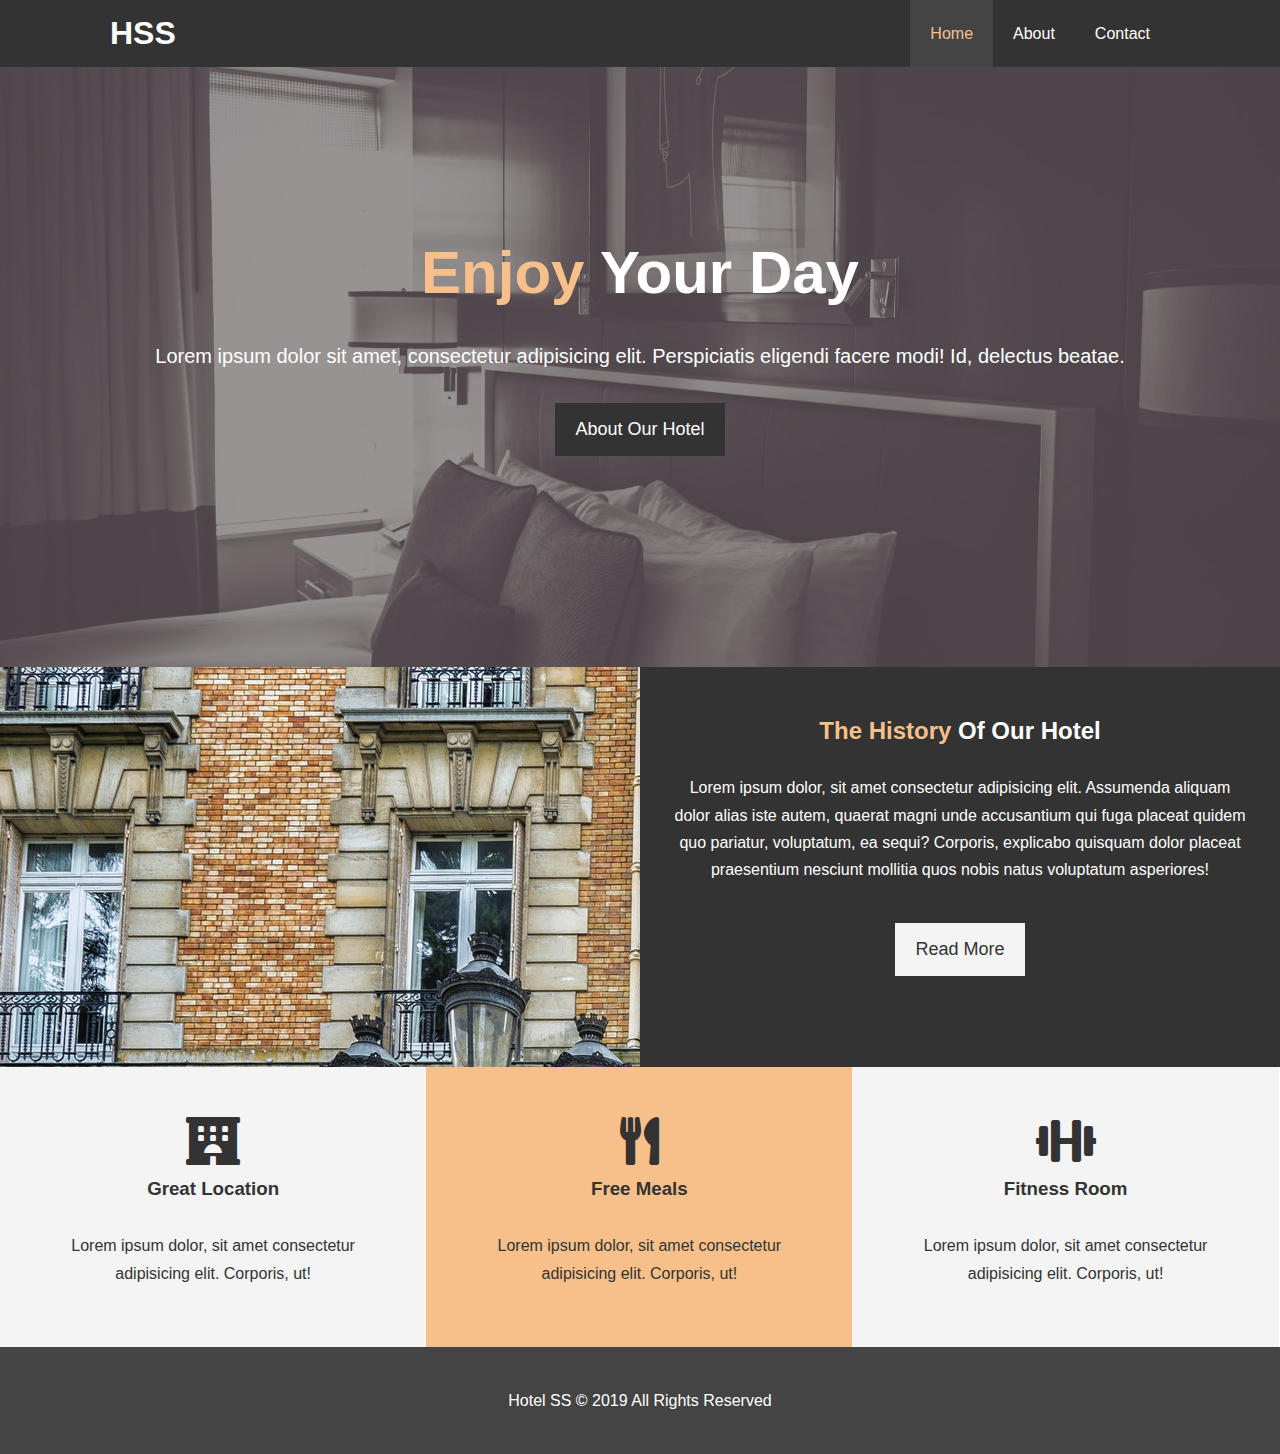
<file: index.html>
<!DOCTYPE html>
<html lang="en">
<head>
  <meta charset="UTF-8">
  <meta name="viewport" content="width=device-width, initial-scale=1.0">
  <meta http-equiv="X-UA-Compatible" content="ie=edge">
  <meta name="description" content="Welcome to the most amazing hotel in Delhi">
  <meta name="keywords" content="hotel, delhi, new delhi, india">
  <link rel="stylesheet" href="./fontawesome-free-5.11.2-web/css/all.css">
  <link rel="stylesheet" href="css/style.css">
  <title>Hotel SS | Welcome</title>
</head>
<body>
  <header>
    <nav id="navbar">
      <div class="container">
          <h1 class="logo"><a href="index.html">HSS</a></h1>
          <ul>
            <li><a class = "current" href="index.html">Home</a></li>
            <li><a href="about.html">About</a></li>
            <li><a href="contact.html">Contact</a></li>
          </ul>
      </div>     
    </nav>

    <div id="showcase">
      <div class="container">
        <div class="showcase-content">
          <h1><span class="text-primary">Enjoy</span> Your Day</h1>
          <p class="lead">
            Lorem ipsum dolor sit amet, consectetur adipisicing elit. Perspiciatis eligendi facere modi! Id, delectus beatae.
          </p>
          <a class="btn" href="about.html">About Our Hotel</a>
        </div>
      </div>
    </div>
  </header>
  <section id="home-info" class="bg-dark">
    <div class="info-img"></div>
    <div class="info-content">
      <h2><span class="text-primary">The History </span>Of Our Hotel</h2>
      <p>
          Lorem ipsum dolor, sit amet consectetur adipisicing elit.
           Assumenda aliquam dolor alias iste autem, quaerat magni unde 
           accusantium qui fuga placeat quidem quo pariatur, voluptatum,
            ea sequi? Corporis, explicabo quisquam dolor placeat praesentium
             nesciunt mollitia quos nobis natus voluptatum asperiores!
      </p>
      <a href="about.html" class="btn btn-light">Read More</a>
    </div>
  </section>
  <section id="features">
    <div class="box bg-light">
      <i class="fas fa-hotel fa-3x"></i>
      <h3>Great Location</h3>      
      <p>Lorem ipsum dolor, sit amet consectetur adipisicing elit. Corporis, ut!</p>
    </div>
    <div class="box bg-primary">
      <i class="fas fa-utensils fa-3x"></i>
      <h3>Free Meals</h3>
      <p>Lorem ipsum dolor, sit amet consectetur adipisicing elit. Corporis, ut!</p>
    </div>
    <div class="box bg-light">
      <i class="fas fa-dumbbell fa-3x"></i>
      <h3>Fitness Room</h3>
      <p>Lorem ipsum dolor, sit amet consectetur adipisicing elit. Corporis, ut!</p>
    </div>
  </section>
  <div class="clr"></div>
  <footer id="main-footer">
    <p>Hotel SS &copy; 2019 All Rights Reserved</p>
  </footer>
</body>
</html>
</file>
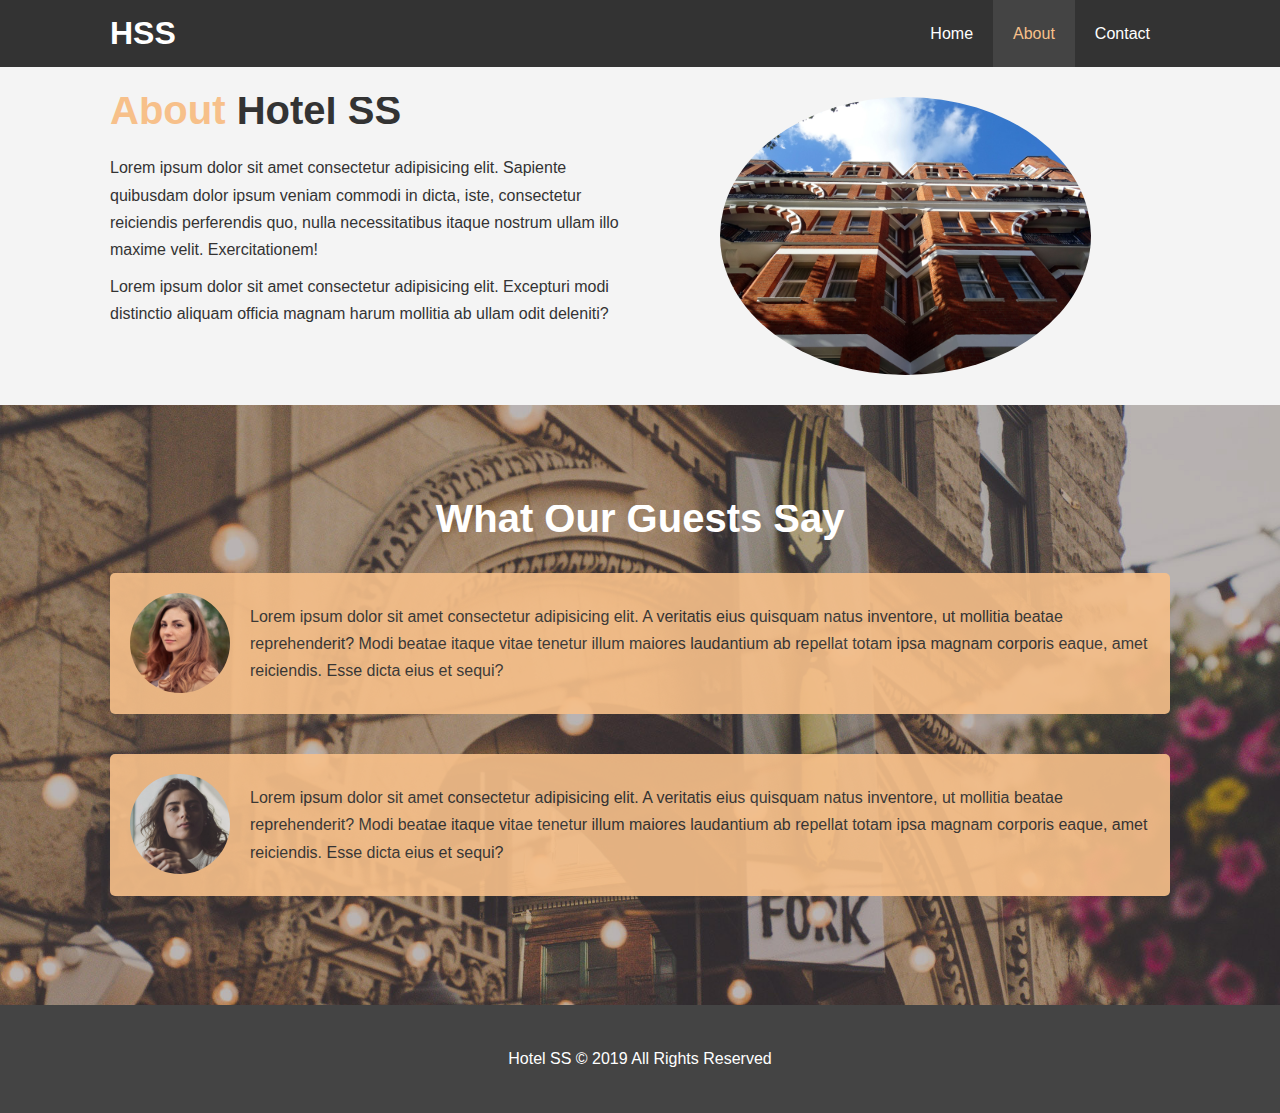
<file: about.html>
<!DOCTYPE html>
<html lang="en">
<head>
  <meta charset="UTF-8">
  <meta name="viewport" content="width=device-width, initial-scale=1.0">
  <meta http-equiv="X-UA-Compatible" content="ie=edge">
  <meta name="description" content="Welcome to the most amazing hotel in Delhi">
  <meta name="keywords" content="hotel, delhi, new delhi, india">
  <link rel="stylesheet" href="css/style.css">
  <title>Hotel SS | About</title>
</head>
<body>
  <header>
    <nav id="navbar">
      <div class="container">
          <h1 class="logo"><a href="index.html">HSS</a></h1>
          <ul>
            <li><a href="index.html">Home</a></li>
            <li><a class = "current" href="about.html">About</a></li>
            <li><a href="contact.html">Contact</a></li>
          </ul>
      </div>     
    </nav>
  </header>
  <section id="about-info" class="bg-light py-3"> 
  <div class="container">
      <div class="info-left">
          <h1 class="l-heading"><span class="text-primary">About </span>Hotel SS</h1>
          <p>Lorem ipsum dolor sit amet consectetur adipisicing elit.
               Sapiente quibusdam dolor ipsum veniam commodi in dicta, iste, 
               consectetur reiciendis perferendis quo, nulla necessitatibus 
               itaque nostrum ullam illo maxime velit. Exercitationem!
            </p>
            <p>Lorem ipsum dolor sit amet consectetur adipisicing elit. 
                Excepturi modi distinctio aliquam officia magnam
                 harum mollitia ab ullam odit deleniti?
            </p>
      </div>
      <div class="info-right">
          <img src="./img/photo-2.jpg" alt="hotel">
      </div>
  </div>
  </section>
  <div class="clr"></div>
  <section id="testimonials" class="py-3">
      <div class="container">
           <h2 class="l-heading">What Our Guests Say</h2>
           <div class="testimonial bg-primary">
               <img src="./img/person-1.jpg" alt="Jennifer">
               <p>Lorem ipsum dolor sit amet consectetur adipisicing 
                   elit. A veritatis eius quisquam natus inventore, 
                   ut mollitia beatae reprehenderit? Modi beatae itaque 
                   vitae tenetur illum maiores laudantium ab repellat totam 
                   ipsa magnam corporis eaque, amet reiciendis. Esse dicta
                    eius et sequi?
                </p>
           </div>
           <div class="testimonial bg-primary">
                <img src="./img/person-2.jpg" alt="Rachel">
                <p>Lorem ipsum dolor sit amet consectetur adipisicing 
                    elit. A veritatis eius quisquam natus inventore, 
                    ut mollitia beatae reprehenderit? Modi beatae itaque 
                    vitae tenetur illum maiores laudantium ab repellat totam 
                    ipsa magnam corporis eaque, amet reiciendis. Esse dicta
                     eius et sequi?
                 </p>
            </div>
      </div>

  </section>
  <footer id="main-footer">
    <p>Hotel SS &copy; 2019 All Rights Reserved</p>
  </footer>
</body>
</html>
</file>
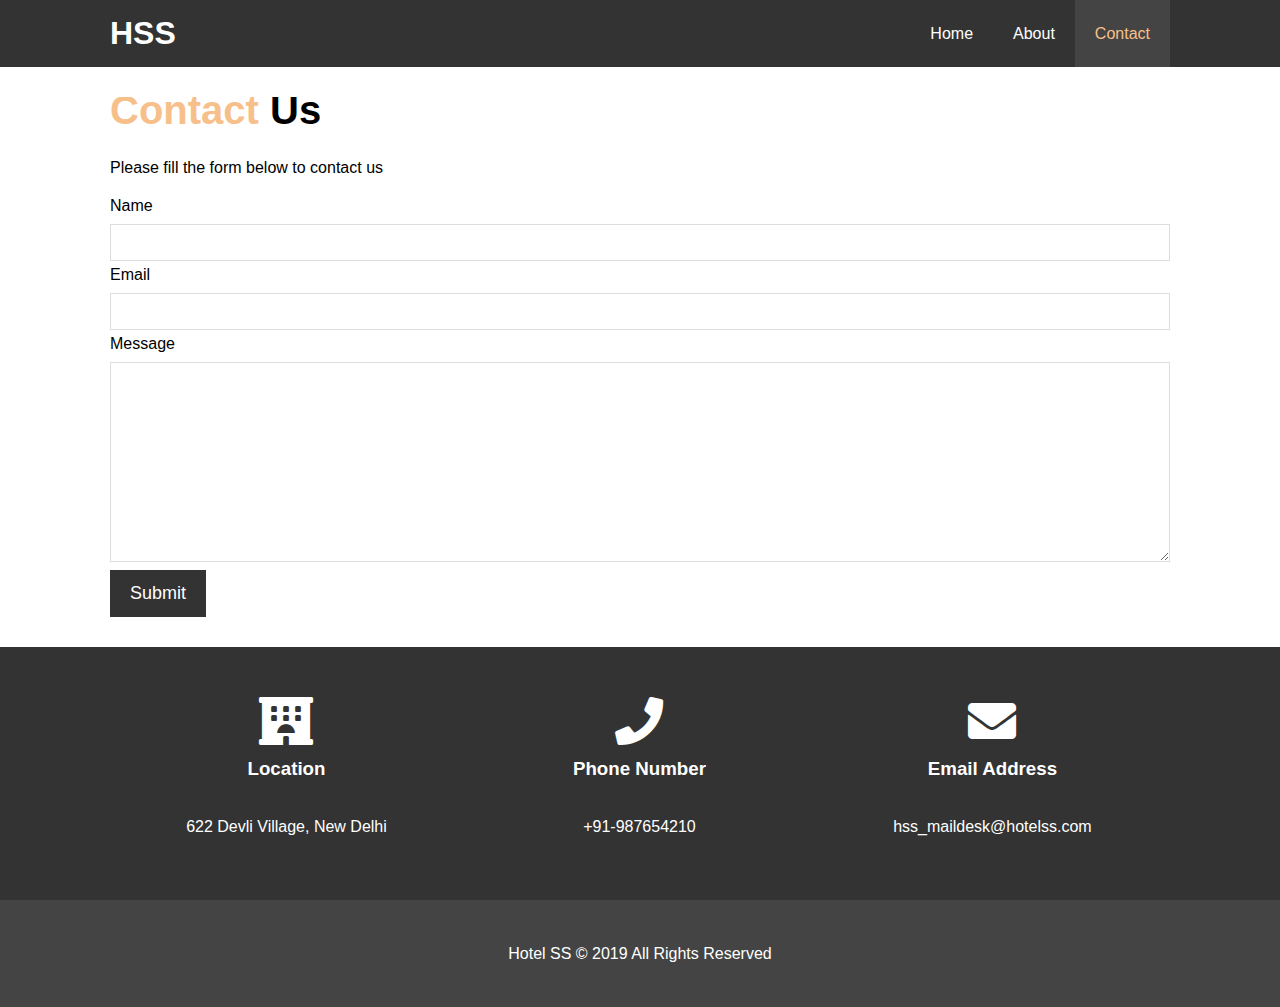
<file: contact.html>
<!DOCTYPE html>
<html lang="en">
<head>
  <meta charset="UTF-8">
  <meta name="viewport" content="width=device-width, initial-scale=1.0">
  <meta http-equiv="X-UA-Compatible" content="ie=edge">
  <meta name="description" content="Welcome to the most amazing hotel in Delhi">
  <meta name="keywords" content="hotel, delhi, new delhi, india">
  <link rel="stylesheet" href="./fontawesome-free-5.11.2-web/css/all.css">
  <link rel="stylesheet" href="css/style.css">
  <title>Hotel SS | Contact</title>
</head>
<body>
  <header>
    <nav id="navbar">
      <div class="container">
          <h1 class="logo"><a href="index.html">HSS</a></h1>
          <ul>
            <li><a href="index.html">Home</a></li>
            <li><a href="about.html">About</a></li>
            <li><a class = "current" href="contact.html">Contact</a></li>
          </ul>
      </div>     
    </nav>
  </header>
  <section id="contact-form" class="py-3">
    <div class="container">
        <h1 class="l-heading"><span class="text-primary">Contact </span>Us</h1>
        <p>Please fill the form below to contact us</p>
        <form name="contact" method="POST" data-netlify="true" action="process.php">
            <div class="form-gropup">
                <label for="name">Name</label>
                <input type="text" name="name" id="name">
            </div>
            <div class="form-gropup">
                <label for="email">Email</label>
                <input type="email" name="email" id="email">
            </div>
            <div class="form-gropup">
                <label for="message">Message</label>
                <textarea name="message" id="message"> </textarea>
            </div>
            <button type="submit" class="btn">Submit</button>
        </form>
    </div>
  </section>
  <section id="contact-info" class="bg-dark">
      <div class="container">
            <div class="box">
                    <i class="fas fa-hotel fa-3x"></i>
                    <h3>Location</h3>      
                    <p>622 Devli Village, New Delhi</p>
                  </div>
                  <div class="box">
                    <i class="fas fa-phone fa-3x"></i>
                    <h3>Phone Number</h3>
                    <p>+91-987654210</p>
                  </div>
                  <div class="box">
                    <i class="fas fa-envelope fa-3x"></i>
                    <h3>Email Address</h3>
                    <p>hss_maildesk@hotelss.com</p>
                  </div>
      </div>
  </section>
  <footer id="main-footer">
    <p>Hotel SS &copy; 2019 All Rights Reserved</p>
  </footer>
</body>
</html>
</file>
<file: css/style.css>
/* Reset CSS */
* {
  margin: 0%;
  padding: 0%;
  box-sizing: border-box;
}

body{
  font-family: 'Segoe UI', Tahoma, Geneva, Verdana, sans-serif;
  line-height: 1.7em;
}

.container{
  margin: auto;
  max-width: 1100px;
  overflow: auto;
  padding: 0 20px;
}

.text-primary{
  color: #f7c08a;
}

.lead{
  font-size: 20px;
}

.btn{
  display: inline-block;
  font-size: 18px;
  color: #fff;
  background: #333;
  padding: 13px 20px;
  border: none;
  cursor: pointer;
}

.btn:hover{
  background: #f7c08a;
  color: #333;
}

.btn-light{
  background: #f4f4f4;
  color: #333;
}

.bg-dark{
  background: #333;
  color: #fff;
}

.bg-light{
  background: #f4f4f4;
  color: #333;
}

.bg-primary{
  background: #f7c08a;
  color: #333;
}

.clr{
  clear: both;
}

.l-heading{
  font-size: 40px;
}

.py-1{ padding: 10px 0; }
.py-2{ padding: 20px 0; }
.py-3{ padding: 30px 0; }

a{
  color: #333;
  text-decoration: none;
}

h1, h2, h3{
  padding-bottom: 20px;
}

p{
  margin: 10px 0;
}

#navbar{
  background: #333;
  color: #fff;
  overflow: auto; 
}

#navbar a{
  color: #fff;
}

#navbar h1{
  float: left;
  padding-top: 20px;
}

#navbar ul{
  list-style: none;
  float: right;
}

#navbar ul li{
  float: left;
}

#navbar ul li a{
  display: block;
  padding: 20px;
  text-align: center; 
}

#navbar ul li a:hover, 
#navbar ul li a.current{
  background: #444;
  color: #f7c08a;
}

/* Showcase */
#showcase{
  background: url('../img/showcase.jpg') no-repeat center center/cover;
  height: 600px;
}

#showcase .showcase-content{
  color: #fff;
  text-align: center;
  padding-top: 170px;
}

#showcase .showcase-content h1{
  font-size: 60px;
  line-height: 1.2em;
}

#showcase .showcase-content p{
  padding-bottom: 20px;
  line-height: 1.7em;
}

#home-info{
  height: 400px;
}

#home-info .info-img{
  float: left;
  width: 50%;
  background: url('../img/photo-1.jpg') no-repeat;  
  min-height:100%;
}

#home-info .info-content{
  float: right;
  width: 50%;
  min-height: 100%;
  overflow: hidden;
  text-align: center;
  padding: 50px 30px;
}

#home-info .info-content p{
  padding-bottom: 30px;
}

.box{
  float: left;
  width: 33.3%;
  padding: 50px;
  text-align: center;
}

.box i{
  margin-bottom: 10px;
}

/* About info */

#about-info .info-right{
  float: right;
  width: 50%;
  min-height: 100%;
}

#about-info .info-right img{
  display: block;
  margin: auto;
  width: 70%;
  border-radius: 50%;
}

#about-info .info-left{
  float: left;
  width: 50%;
  min-height: 100%;
}

/* Testimonials */
#testimonials{
  height: 600px;
  background: url('../img/test-bg.jpg') no-repeat center center/cover;
  padding-top:100px ;

}

#testimonials h2{
  color: #fff;
  text-align: center;
  padding-bottom: 40px;
}

#testimonials .testimonial img{
  float: left;
  width: 100px;
  margin-right: 20px;
  border-radius: 50%;
}

#testimonials .testimonial{
  padding:20px ;
  margin-bottom: 40px;
  border-radius: 5px;
  opacity: 0.9;
}

/* Contact Form */

#contact-form .form-group{
  margin-bottom: 20px;
}

#contact-form label{
  display:block ;
  margin-bottom: 5px;
}

#contact-form input, 
#contact-form textarea{
  width: 100%;
  padding: 10px;
  border: 1px #ddd solid;
}

#contact-form textarea{
  height: 200px;
}

#contact-form input:focus, 
#contact-form textarea:focus{
  outline: none;
  border-color: #f7c08a;
}
 
#main-footer{
  background: #444444;
  text-align: center;
  color: #fff;
  padding: 30px 0;
}
</file>
